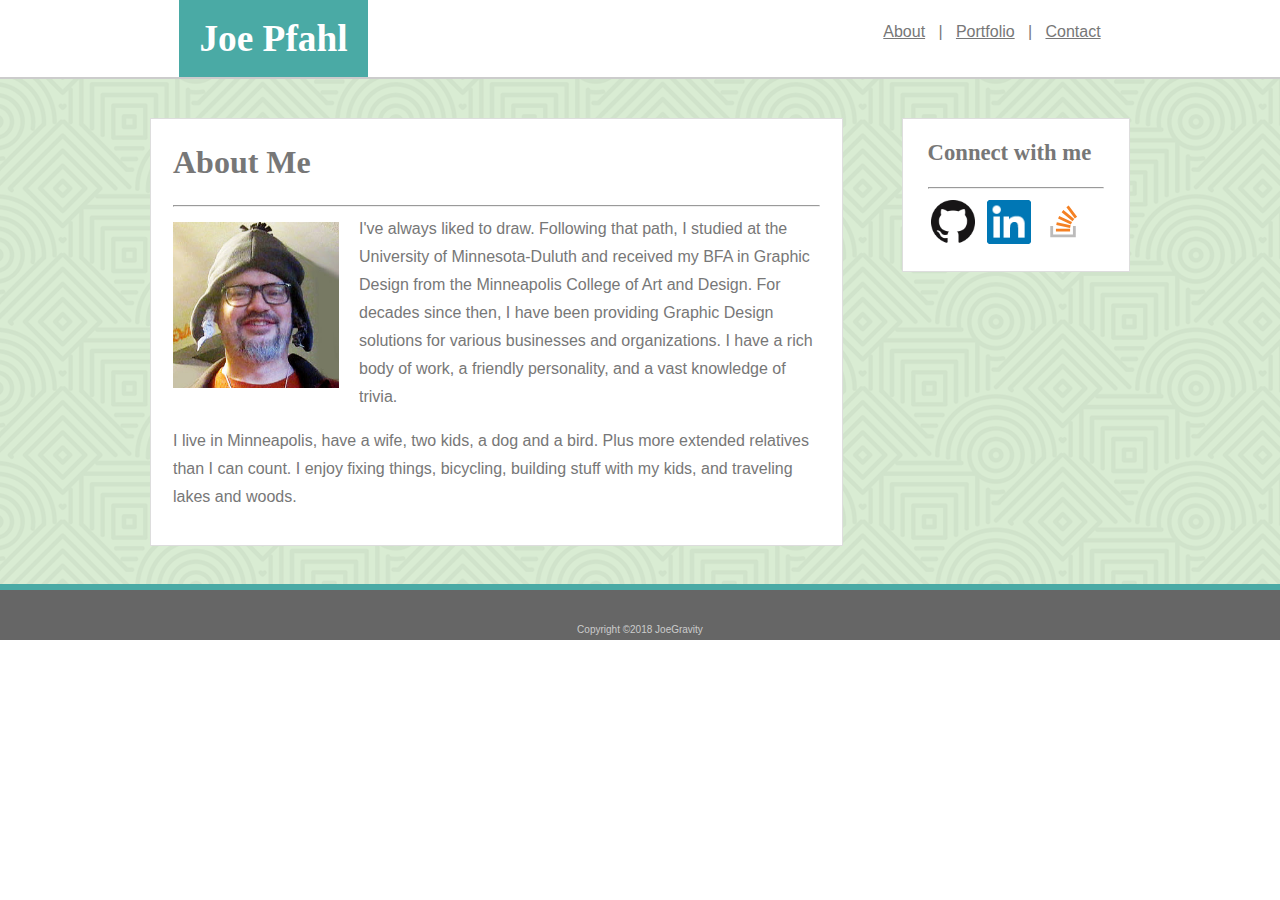
<file: index.html>
<!DOCTYPE html>

<head>
    <title>JoeGravity Responsive Portfolio</title>
    <link rel="stylesheet" type="text/css" href="assets/css/reset.css">
    <link rel="stylesheet" type="text/css" href="assets/css/style.css">
    <meta name="viewport" content="width=device-width, initial-scale=1.0">
</head>

<html>

<body>

    <header class="clearfix contain">
        <div class="namebox">
            <h1>Joe Pfahl</h1>
        </div>
        <nav>
            <a href="#">About</a>
            &nbsp; | &nbsp;
            <a href="portfolio.html">Portfolio</a>
            &nbsp; | &nbsp;
            <a href="contact.html">Contact</a>
        </nav>
    </header>

    <main>
        <div class="contain">
            <div class="maincontain">
                <h2>About Me</h2>
                <hr>
                <img class="leftpic" src="assets/images/JoeDec17.jpg" width="166" height="166" alt="my face" />
                <p>I've always liked to draw. Following that path, I studied at the University of Minnesota-Duluth and received
                    my BFA in Graphic Design from the Minneapolis College of Art and Design. For decades since then, I have
                    been providing Graphic Design solutions for various businesses and organizations. I have a rich body
                    of work, a friendly personality, and a vast knowledge of trivia.</p>
                <p>I live in Minneapolis, have a wife, two kids, a dog and a bird. Plus more extended relatives than I can count.
                    I enjoy fixing things, bicycling, building stuff with my kids, and traveling lakes and woods.</p>

            </div>

            <div class="connect">
                <h3>Connect with me</h3>
                <hr>
                <a href="#"><img class="logo" src="assets/images/GitHub-Mark-64px.png" alt="Github"></a>
                <a href="#"><img class="logo" src="assets/images/In-2C-48px-R.png" alt="LinkedIn"></a>
                <a href="#"><img class="logo" src="assets/images/so-icon.svg" alt="Stack Overflow"></a>
            </div>
        </div>
    </main>

    <footer>Copyright &#169;2018 JoeGravity</footer>

</body>

</html>
</file>
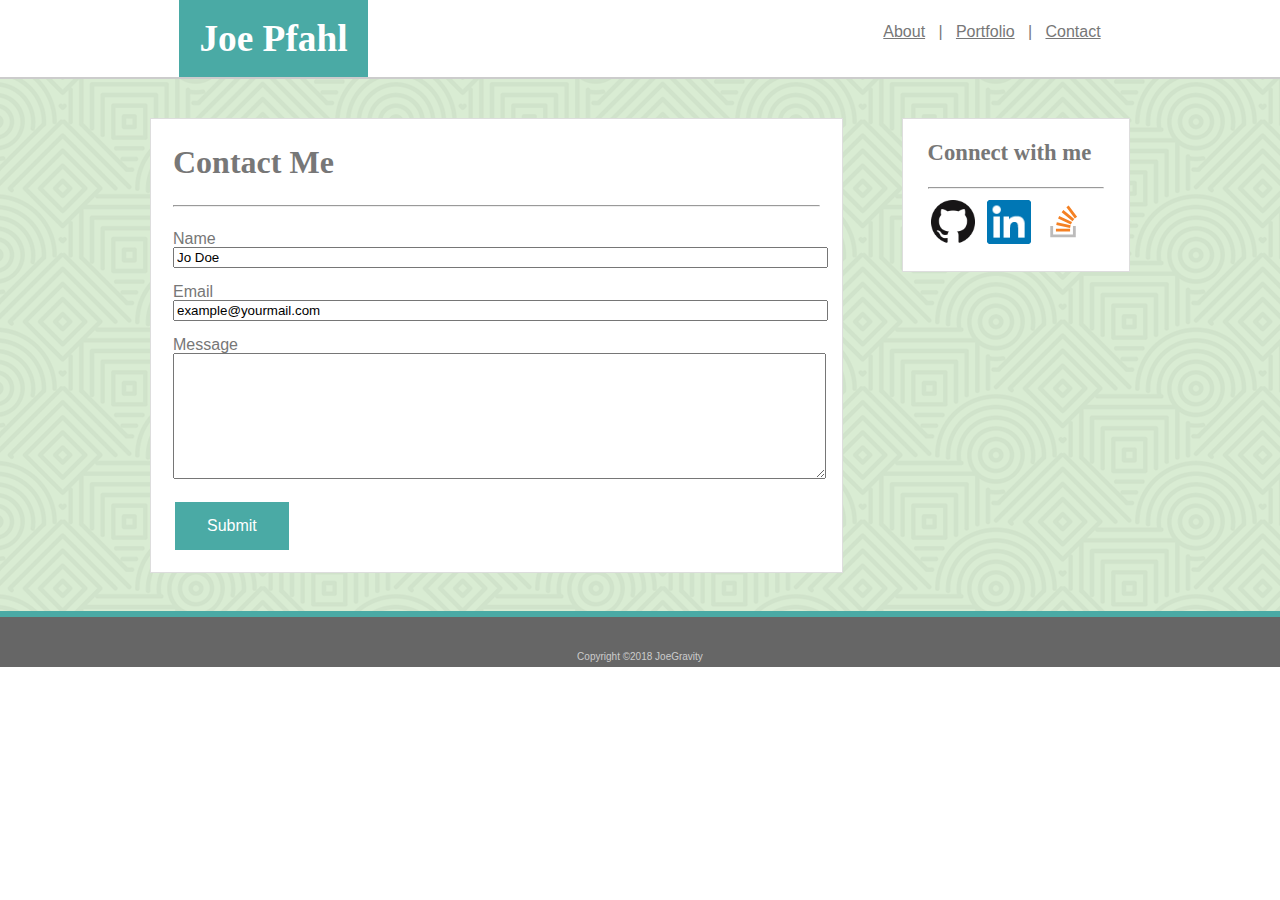
<file: contact.html>
<!DOCTYPE html>

<head>
    <title>Contact JoeGravity</title>
    <link rel="stylesheet" type="text/css" href="assets/css/reset.css">
    <link rel="stylesheet" type="text/css" href="assets/css/style.css">

</head>

<html>

<body>

    <header class="clearfix contain">
        <div class="namebox">
            <h1>Joe Pfahl</h1>
        </div>
        <nav>
            <a href="index.html">About</a>
            &nbsp; | &nbsp;
            <a href="portfolio.html">Portfolio</a>
            &nbsp; | &nbsp;
            <a href="#">Contact</a>
        </nav>
    </header>

    <main>
        <div class="contain">
            <div class="maincontain">
                <h2>Contact Me</h2>
                <hr>
                <br>
                <form action="#">
                    Name
                    <br>
                    <input type="text" name="custname" value="Jo Doe">
                    <br>
                    <br> Email
                    <br>
                    <input type="text" name="custemail" value="example@yourmail.com">
                    <br>
                    <br> Message
                    <br>
                    <textarea rows="8" name="custmsg"></textarea>
                    <br>
                    <br>
                    <input class="button" type="submit" value="Submit">
                </form>
            </div>
            <div class="connect">
                    <h3>Connect with me</h3>
                    <hr>
                    <a href="#"><img class="logo" src="assets/images/GitHub-Mark-64px.png" alt="Github"></a>
                    <a href="#"><img class="logo" src="assets/images/In-2C-48px-R.png" alt="LinkedIn"></a>
                    <a href="#"><img class="logo" src="assets/images/so-icon.svg" alt="Stack Overflow"></a>
            </div>
        </div>
    </main>


    <footer>Copyright &#169;2018 JoeGravity</footer>

</body>

</html>
</file>
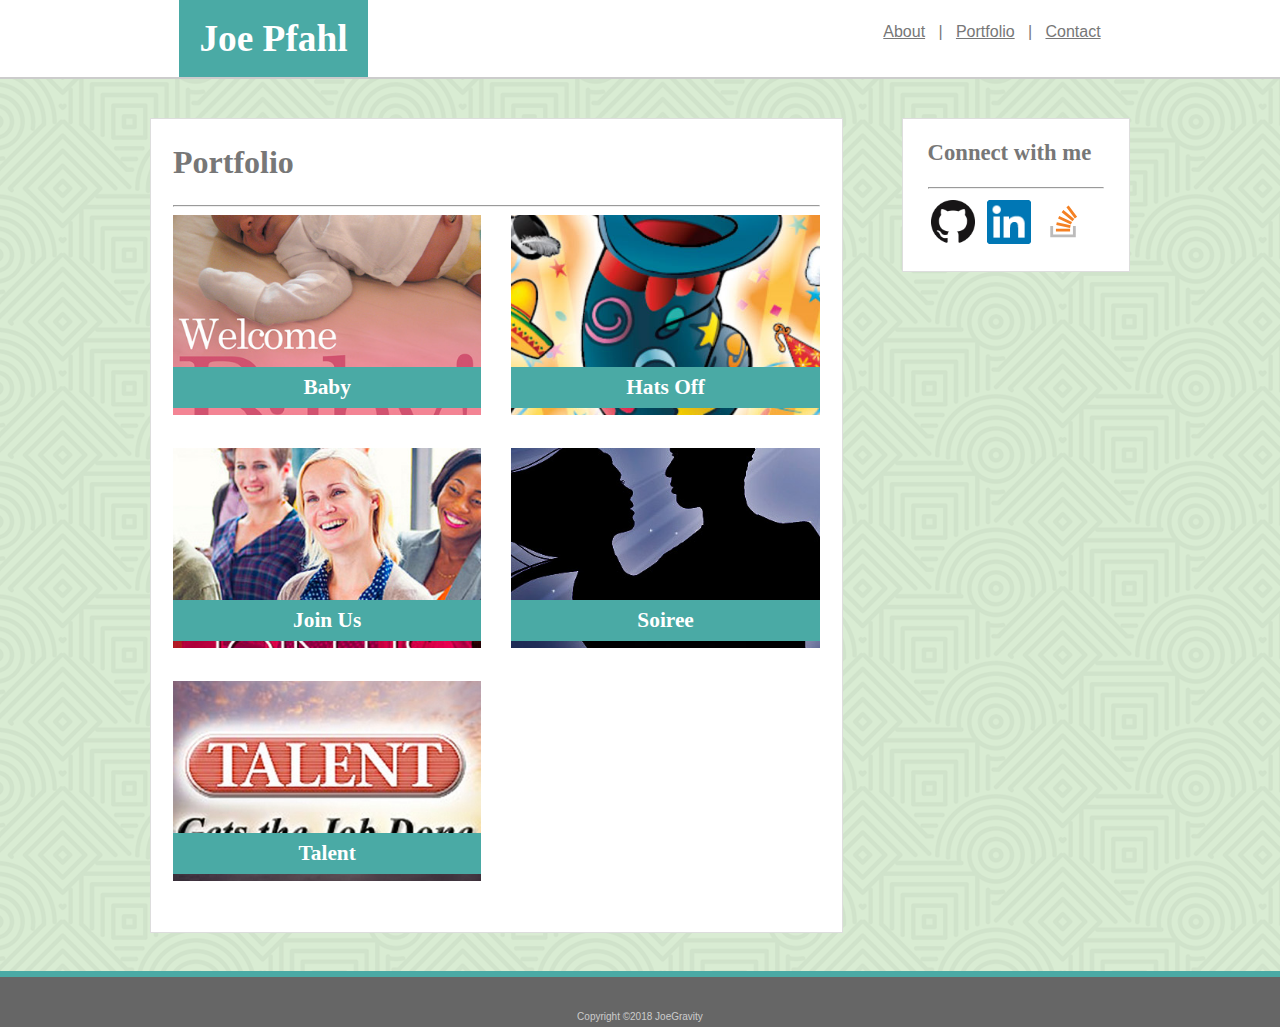
<file: portfolio.html>
<!DOCTYPE html>

<head>
    <title>JoeGravity Portfolio</title>
    <link rel="stylesheet" type="text/css" href="assets/css/reset.css">
    <link rel="stylesheet" type="text/css" href="assets/css/style.css">
    <link rel="stylesheet" type="text/css" href="assets/css/pofostyle.css">
</head>
<html>

<body>
    <header class="clearfix contain">
        <div class="namebox">
            <h1>Joe Pfahl</h1>
        </div>
        <nav>
            <a href="index.html">About</a>
            &nbsp; | &nbsp;
            <a href="#">Portfolio</a>
            &nbsp; | &nbsp;
            <a href="contact.html">Contact</a>
        </nav>
    </header>
    <main>
        <div class="contain">
            <div class="maincontain">
                <h2>Portfolio</h2>
                <hr>
                <section class="cards">
                    <article>
                        <img class="article-img" src="assets/images/baby.jpg" alt="Baby">
                        <h1 class="label">Baby</h1>
                    </article>
                    <article>
                        <img class="article-img" src="assets/images/hats.jpg" alt="Hats Off">
                        <h1 class="label">Hats Off</h1>
                    </article>
                    <article>
                        <img class="article-img" src="assets/images/join.jpg" alt="Join Us">
                        <h1 class="label">Join Us</h1>
                    </article>
                    <article>
                        <img class="article-img" src="assets/images/soiree.jpg" alt="Soiree">
                        <h1 class="label">Soiree</h1>
                    </article>
                    <article>
                        <img class="article-img" src="assets/images/talent.jpg" alt="Talent">
                        <h1 class="label">Talent</h1>
                    </article>
                </section>
            </div>

            <div class="connect">
                    <h3>Connect with me</h3>
                    <hr>
                    <a href="#"><img class="logo" src="assets/images/GitHub-Mark-64px.png" alt="Github"></a>
                    <a href="#"><img class="logo" src="assets/images/In-2C-48px-R.png" alt="LinkedIn"></a>
                    <a href="#"><img class="logo" src="assets/images/so-icon.svg" alt="Stack Overflow"></a>
            </div>

        </div>
    </main>

    <footer>Copyright &#169;2018 JoeGravity</footer>

</body>

</html>

<!-- Thanks to: https://grid-cats.glitch.me/ -->
</file>
<file: assets/css/style.css>
body {
    font-family: 'Arial', 'Helvetica Neue', Helvetica, sans-serif;
    color: #777;
}

p {
    line-height: 1.75em;
    margin-bottom: 1em
}

a:link {
    color: #777;
}

h1,
h2,
h3 {
    font-family: "Georgia", Times, Times New Roman, serif;
    font-weight: bold;
}

h1 {
    color: #fff;
    font-size: 28pt;
    text-align: center;
}

h2 {
    font-size: xx-large;
    padding: .6em 0;
}

h3 {
    font-size: 17pt;
    padding: .6em 0;
}

nav {
    float: right;
    padding: 1.5em 0 0;
    margin: 0 3% 0 auto;
}

header {
    background-color: #fff;
    margin: auto;
}

.contain {
    max-width: 980px;
    margin: auto;
}

.logo {
    max-width: 48px;
    width: 25%;
    height: 25%;
    margin: 2%;
}

.maincontain {
    width: 66%;
    border-style: solid;
    border-width: 1px;
    border-color: #ddd;
    background-color: #fff;
    padding: 8px 22px 18px;
    position: relative;
    top: 0px;
    left: 0px;
    float: left;
}

.connect {
    width: 18%;
    border-style: solid;
    border-width: 1px;
    border-color: #ddd;
    background-color: #fff;
    padding: 10px 25px 20px;
    float: right;
}

main {
    border-top: 2px solid #ccc;
    background-image: url("../images/hypnotize.png");
    padding: 3%;
    overflow: hidden;
}

footer {
    border-top: 6px solid #4aaaa5;
    background-color: #666;
    color: #ccc;
    text-align: center;
    font-size: x-small;
    padding: 35px 0 .5em;
}

.namebox {
    background-color: #4aaaa5;
    float: left;
    padding: 20px;
    margin: 0 auto 0 3%;
}

.clearfix::after {
    content: "";
    clear: both;
    display: table;
}

.leftpic {
    float: left;
    margin: 7px 20px 15px 0;
}

input[type=text],
textarea {
    width: 100%;
}

.button {
    background-color: #4aaaa5;
    border: none;
    color: white;
    padding: 15px 32px;
    text-align: center;
    text-decoration: none;
    display: inline-block;
    font-size: 16px;
    margin: 4px 2px;
    cursor: pointer;
}

@media only screen and (max-width: 768px) {
    h3, h2 {
        padding: 0;
    }
    main {
        padding: 20px 5% 20px 5%;
        overflow: hidden;
    }
    header {
        position: static;
    }
    .namebox {
        margin-left: 5%;
    }
    nav {
        padding-right: 5%;
    }
    .maincontain, .connect {
        float: none;
        width: 100%;
        max-width: 92%;
        padding: 4%;
        margin-top: 25px;
    }

    @media only screen and (max-width: 640px) {
        main {
            padding: 20px 5% 20px 5%;
            overflow: hidden;
        }
        header {
            position: static;
        }
        .namebox {
            float: none;
            width: 100%;
            padding: 20px 0 20px;
            margin: 0;
        }
        nav {
            padding: 1.5em;
            float: none;
            text-align: center;
        }
        .leftpic {
            width: 100%;
            height: auto;
            float: none;
        }
        .maincontain, .connect {
            float: none;
            width: 100%;
            max-width: 90%;
            padding: 5%;
        }
        h2 {
            padding:0;
        }
</file>
<file: assets/css/pofostyle.css>
.cards {
    display: grid;
    grid-template-columns: repeat(auto-fill, minmax(250px, 1fr));
    grid-gap: 30px;
}

.cards {
    max-width: 960px;
    margin: 0 auto 30px;
}

article {
    position: relative;
}

.article-img {
    height: 200px;
    width: 100%;
    object-fit: cover;
}

.label {
    position: absolute;
    bottom: 10px;
    width: 100%;
    padding: 10px 0;
    font-size: 16pt;
    font-family: "Georgia", Times, Times New Roman, serif;
    font-weight: bold;
    background-color: #4aaaa5;
}
/* Thanks to: https://grid-cats.glitch.me/ */
</file>
